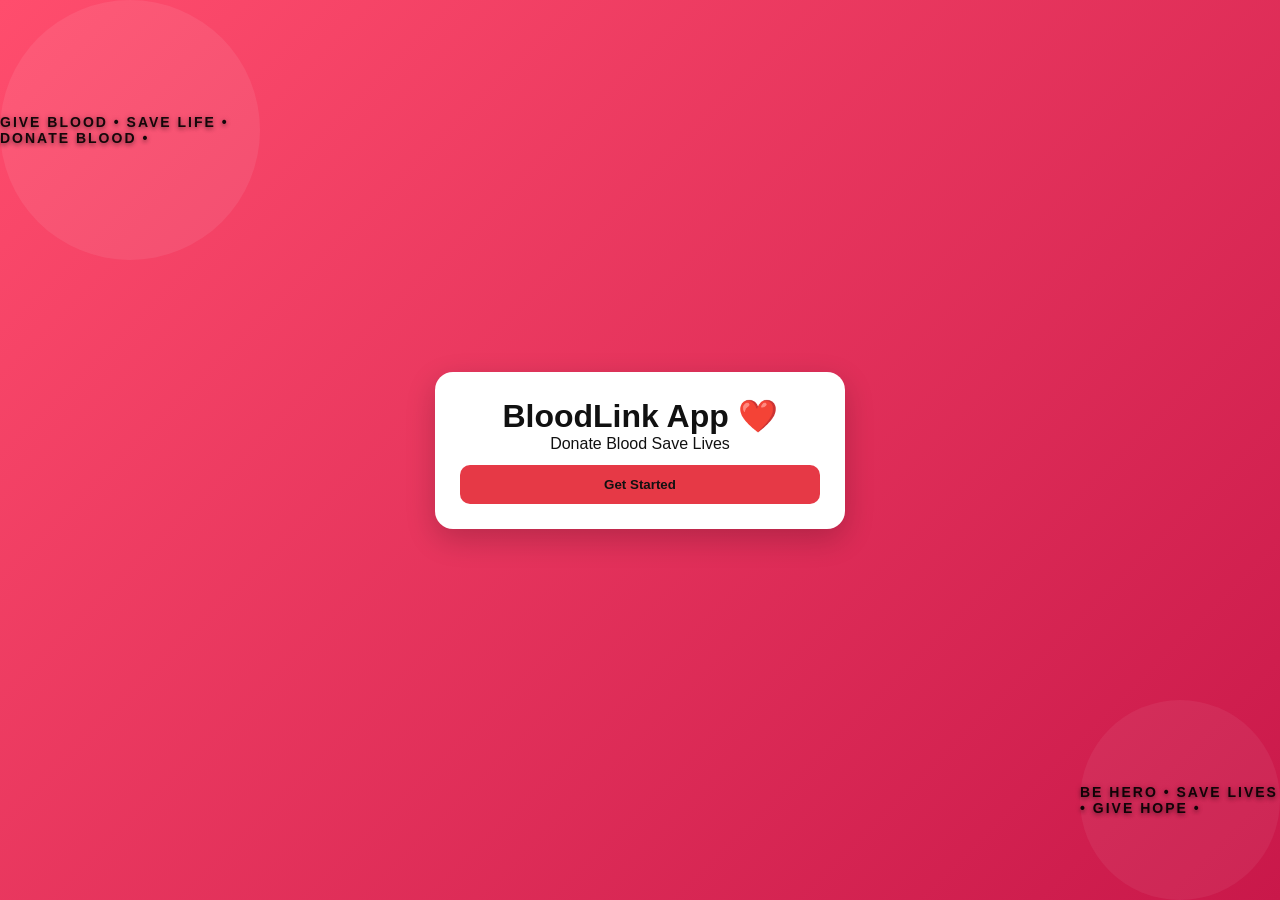
<file: frontend/index.html>
<!DOCTYPE html>
<html lang="en">
<head>
    <meta charset="UTF-8">
    <title>BloodLink App</title>

    <!-- CSS -->
    <link rel="stylesheet" href="css/style.css">
</head>

<body>
    <div class="circle1">
    GIVE BLOOD • SAVE LIFE • DONATE BLOOD •
    </div>

    <div class="circle2">
    BE HERO • SAVE LIVES • GIVE HOPE •
    </div>

    <div class="home">
        <h1>BloodLink App ❤️</h1>
        <p>Donate Blood Save Lives</p>

        <button onclick="goToRegister()">
            Get Started
        </button>
    </div>

    <!-- JS -->
    <script src="js/app.js"></script>

</body>
</html>
</file>
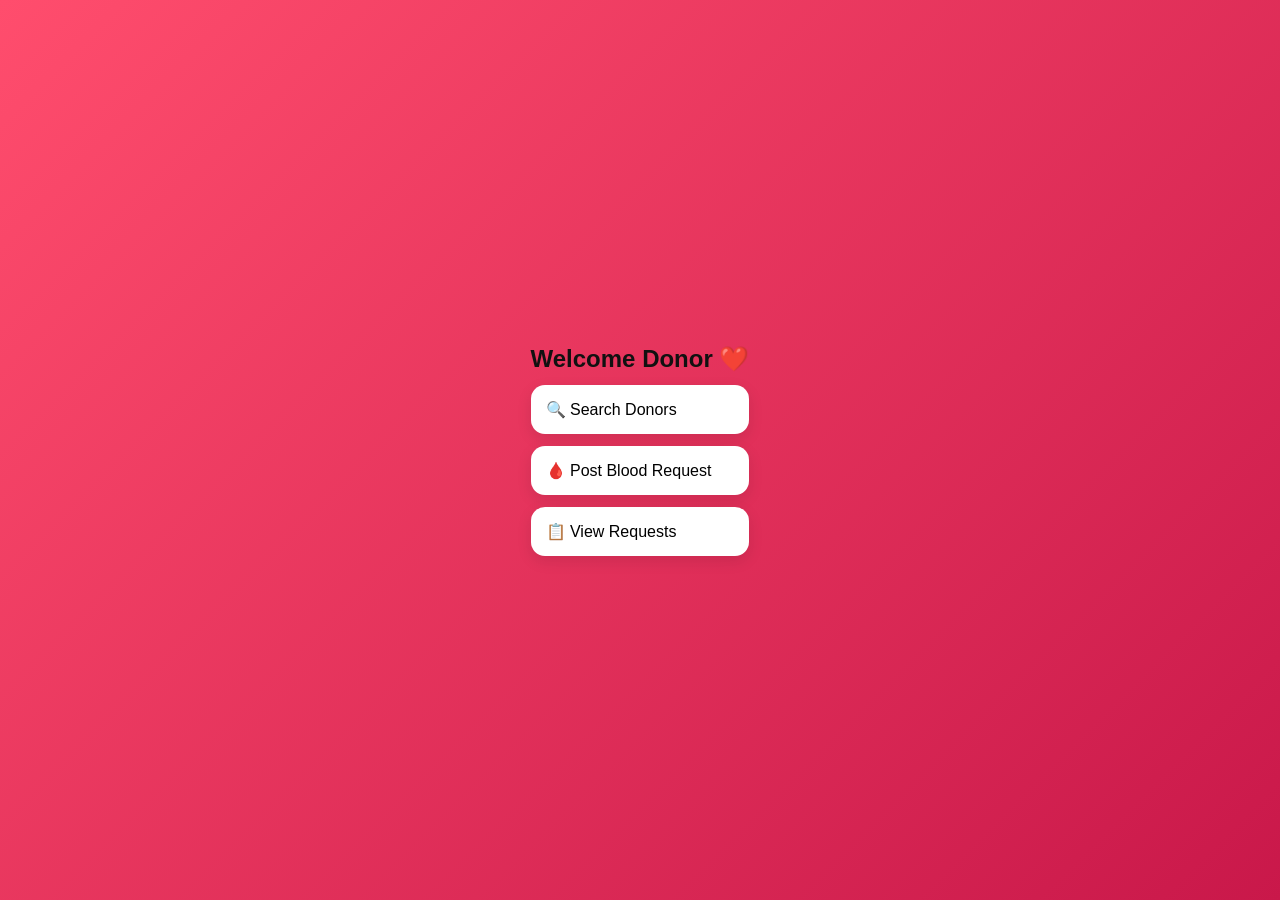
<file: frontend/pages/dashboard.html>
<!DOCTYPE html>
<html>
<head>
    <title>Dashboard</title>
    <link rel="stylesheet" href="../css/style.css">
</head>

<body>

<div class="dashboard">

    <h2>Welcome Donor ❤️</h2>

    <div class="card" onclick="goToSearch()">
        🔍 Search Donors
    </div>

    <div class="card" onclick="goToRequest()">
        🩸 Post Blood Request
    </div>

    <div class="card">
        📋 View Requests
    </div>

</div>

<script src="../js/app.js"></script>

</body>
</html>
</file>
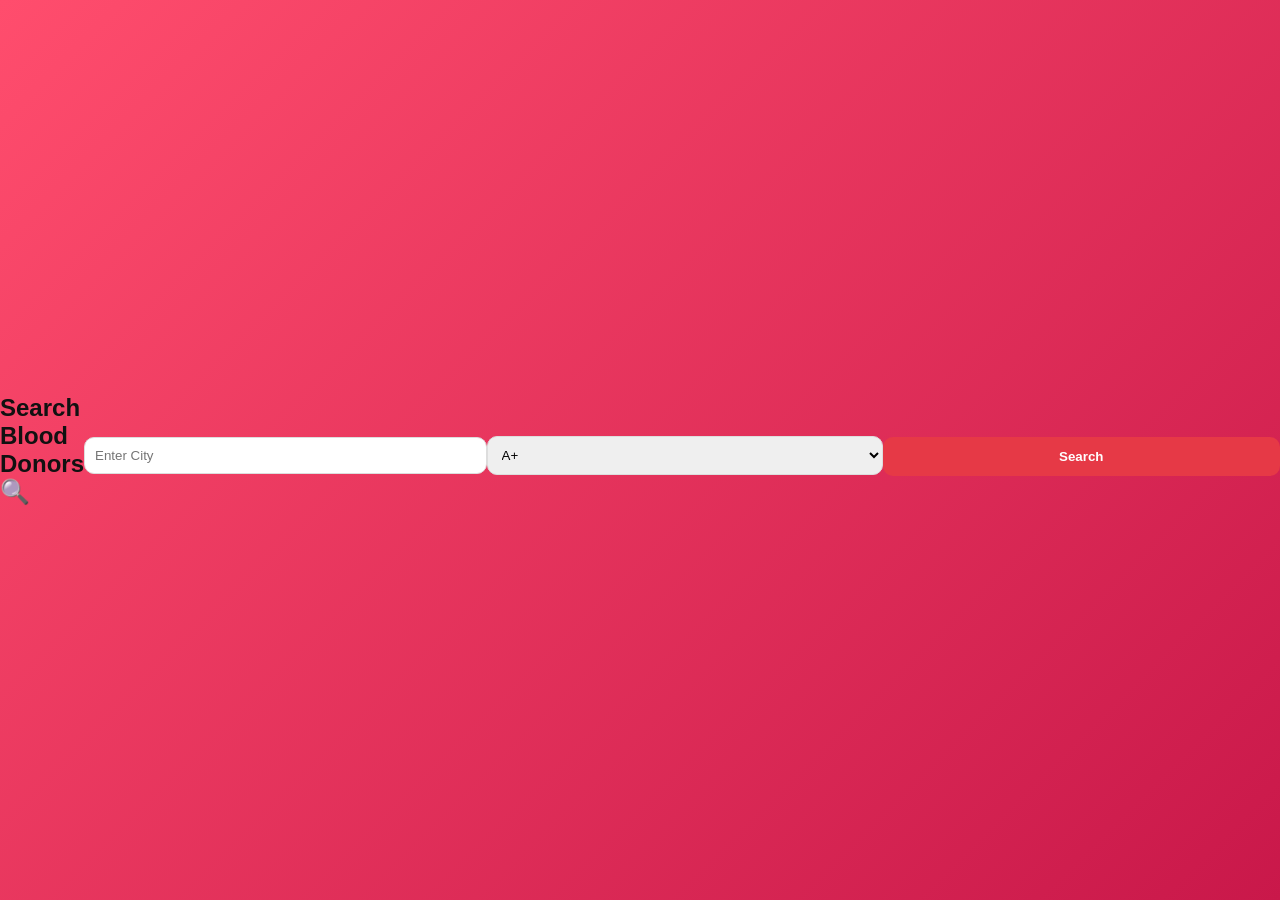
<file: frontend/pages/donors.html>
<!DOCTYPE html>
<html>
<head>
    <title>Donors</title>
    <link rel="stylesheet" href="../css/style.css">
</head>

<body>

<h2>Search Blood Donors 🔍</h2>

<!-- INPUTS -->
<input type="text" id="city" placeholder="Enter City">

<select id="blood">
    <option value="A_POS">A+</option>
    <option value="B_POS">B+</option>
    <option value="O_POS">O+</option>
    <option value="AB_POS">AB+</option>
</select>

<!-- BUTTON -->
<button onclick="searchDonors()">Search</button>

<!-- RESULTS -->
<div id="results"></div>

<!-- JS -->
<script src="../js/search.js"></script>
<script src="../js/api.js"></script>

</body>
</html>
</file>
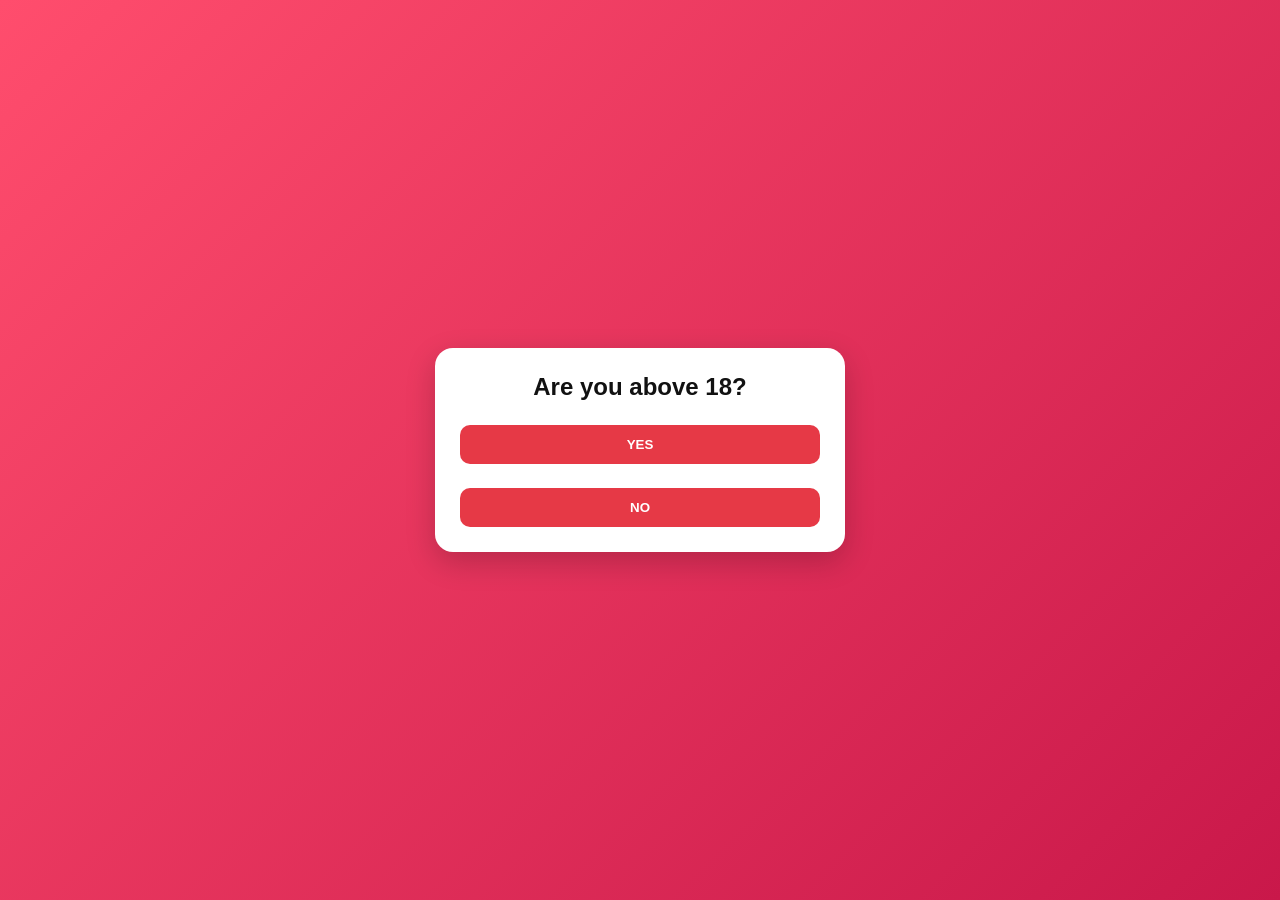
<file: frontend/pages/register.html>
<!DOCTYPE html>
<html>
<head>
    <title>Register</title>

    <link rel="stylesheet" href="../css/style.css">
</head>

<body>

    <div id="app">

        <h2>Are you above 18?</h2>

        <button onclick="nextStep('yes')">YES</button>

        <button onclick="nextStep('no')">NO</button>

    </div>

    <script src="../js/register.js"></script>

</body>
</html>
</file>
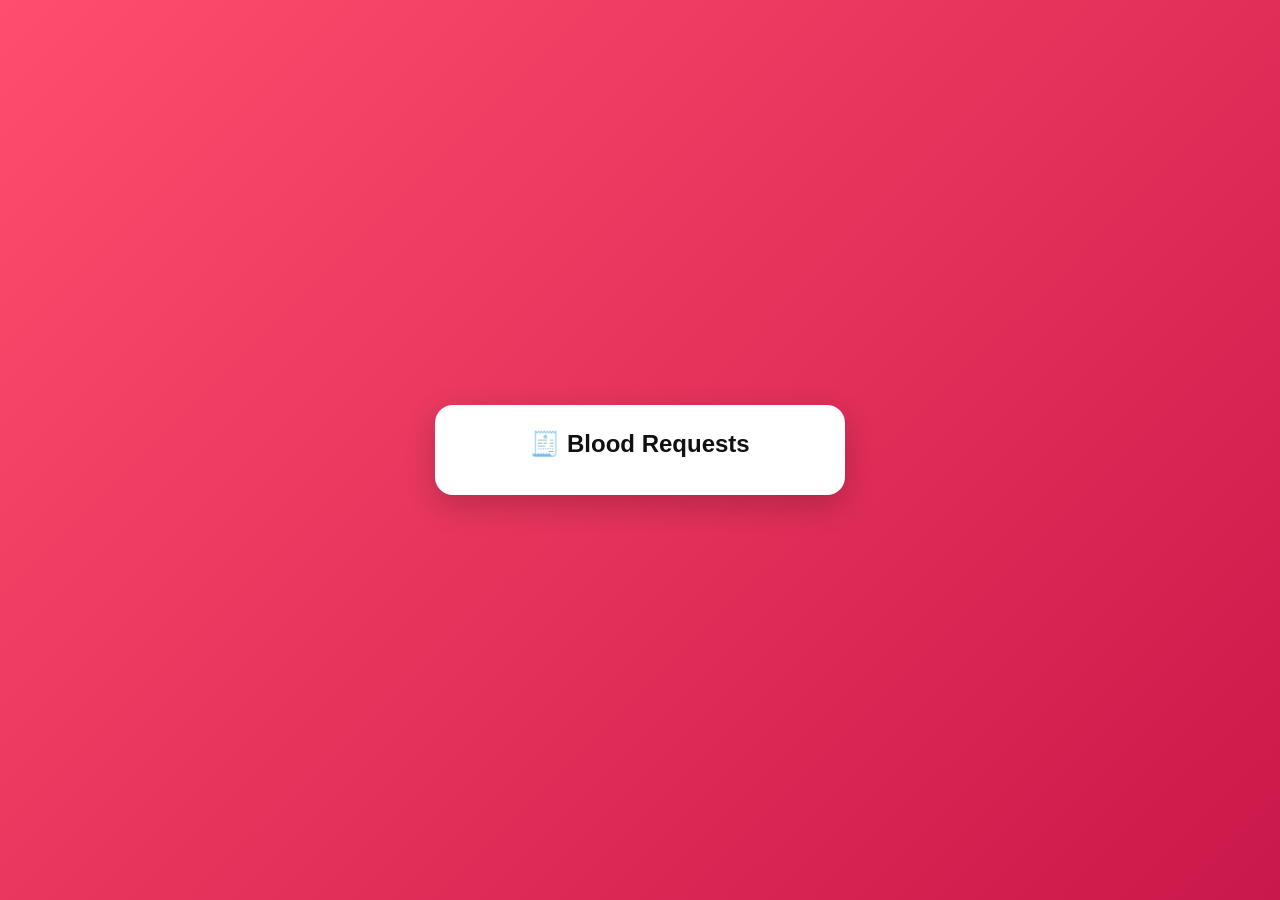
<file: frontend/pages/requests.html>
<!DOCTYPE html>
<html>
<head>
    <title>Blood Requests</title>
    <link rel="stylesheet" href="../css/style.css">
</head>

<body>

<div id="app">

    <h2>🧾 Blood Requests</h2>

    <div id="requestList"></div>

</div>

<script src="../js/api.js"></script>
<script src="../js/request.js"></script>

</body>
</html>
</file>
<file: frontend/css/style.css>
body{
    margin:0;
    padding:0;
    font-family:Arial;
    background:linear-gradient(135deg,#ff4d6d,#c9184a);
    min-height:100vh;
    display:flex;
    justify-content:center;
    align-items:center;
}

/* MAIN APP BOX */
#app,
.home{
    background:white;
    width:360px;
    padding:25px;
    border-radius:18px;
    text-align:center;
    box-shadow:0 10px 30px rgba(0,0,0,0.2);
    animation:fadeIn 0.5s ease;
    position:relative;
    z-index:2;
}

/* FORCE HOME TEXT BLACK */
.home,
.home *{
    color:#111 !important;
}

/* HEADINGS */
h1,h2{
    margin-bottom:15px;
    color:#111;
}

/* PARAGRAPH */
p{
    color:gray;
}

/* INPUTS */
input, select{
    width:100%;
    padding:10px;
    margin-top:10px;
    border:1px solid #ddd;
    border-radius:10px;
    outline:none;
}

/* BUTTONS */
button{
    width:100%;
    padding:12px;
    margin-top:12px;
    border:none;
    border-radius:10px;
    background:#e63946;
    color:white;
    font-weight:bold;
    cursor:pointer;
    transition:0.3s;
}

button:hover{
    background:#c9184a;
    transform:scale(1.03);
}

/* BLOOD GROUP GRID */
.blood-group{
    display:grid;
    grid-template-columns:1fr 1fr;
    gap:10px;
    margin-top:15px;
}

.blood-group button{
    background:#ff4d6d;
}

/* GENDER */
.gender-container{
    display:flex;
    gap:10px;
    margin-top:15px;
}

.gender-card{
    flex:1;
    background:#fff0f3;
    border-radius:12px;
    padding:10px;
    cursor:pointer;
    transition:0.3s;
}

.gender-card:hover{
    transform:scale(1.05);
}

.gender-card img{
    width:100%;
    height:100px;
    object-fit:contain;
}

/* CARD DESIGN */
.card{
    background:#fff;
    padding:15px;
    margin-top:12px;
    border-radius:14px;
    box-shadow:0 5px 15px rgba(0,0,0,0.1);
    text-align:left;
    position:relative;
    transition:0.3s;
}

.card:hover{
    transform:translateY(-4px);
}

/* BLOOD BADGE */
.blood-badge{
    position:absolute;
    top:10px;
    right:10px;
    background:#e63946;
    color:white;
    padding:5px 10px;
    border-radius:20px;
    font-size:12px;
}

/* CITY TEXT */
.city{
    color:gray;
    margin:6px 0;
}

/* CONTACT BUTTON */
.contact-btn{
    width:100%;
    padding:10px;
    border:none;
    background:#2ecc71;
    color:white;
    border-radius:10px;
    font-weight:bold;
    cursor:pointer;
    margin-top:10px;
}

.contact-btn:hover{
    background:#27ae60;
}

/* RESULTS */
#results{
    margin-top:15px;
}

/* ANIMATION */
@keyframes fadeIn{
    from{opacity:0; transform:translateY(20px);}
    to{opacity:1; transform:translateY(0);}
}  

/* BACKGROUND CIRCLES ONLY (SAFE ADDITION) */

.circle1{
    position:fixed;
    width:220px;
    height:220px;
    background:rgba(255,255,255,0.08);
    border-radius:50%;
    top:-70px;
    left:-70px;
    z-index:0;
}

.circle2{
    position:fixed;
    width:180px;
    height:180px;
    background:rgba(255,255,255,0.08);
    border-radius:50%;
    bottom:-70px;
    right:-70px;
    z-index:0;
}

/* MOVING CIRCLES */
.circle1, .circle2{
    position:fixed;
    border-radius:50%;
    display:flex;
    justify-content:center;
    align-items:center;
    z-index:0;
}

/* BIG CIRCLE */
.circle1{
    width:250px;
    height:250px;
    top:-80px;
    left:-80px;
    animation:moveCircle1 12s linear infinite;
}

/* SMALL CIRCLE */
.circle2{
    width:180px;
    height:180px;
    bottom:-70px;
    right:-70px;
    animation:moveCircle2 15s linear infinite;
}

/* TEXT INSIDE CIRCLE */
.circle1 span,
.circle2 span{
    font-size:14px;
    font-weight:bold;
    color:rgba(255,255,255,0.15);
    white-space:nowrap;
}

/* MOVEMENT ANIMATION */
/* FIXED BACKGROUND CIRCLES */


/* FULL SCREEN MOVING CIRCLES */
.circle1,
.circle2{
    position:fixed;
    border-radius:50%;
    display:flex;
    justify-content:center;
    align-items:center;
    font-weight:bold;
    color:rgba(0,0,0,0.9);
    text-shadow:
    0 2px 4px rgba(0,0,0,0.4),
    0 0 6px rgba(0,0,0,0.2);
    font-weight:900;
    font-size:14px;
    letter-spacing:2px;
    z-index:0;
    pointer-events:none;
}

/* BIG CIRCLE */
.circle1{
    width:260px;
    height:260px;
    background:rgba(255,255,255,0.08);
    top:0;
    left:0;
    animation:move1 12s linear infinite;
}

/* SMALL CIRCLE */
.circle2{
    width:200px;
    height:200px;
    background:rgba(255,255,255,0.06);
    bottom:0;
    right:0;
    animation:move2 14s linear infinite;
}

/* MOVEMENT AROUND SCREEN */
@keyframes move1{
    0%   {transform:translate(0,0);}
    25%  {transform:translate(70vw,10vh);}
    50%  {transform:translate(70vw,70vh);}
    75%  {transform:translate(10vw,70vh);}
    100% {transform:translate(0,0);}
}

@keyframes move2{
    0%   {transform:translate(0,0);}
    25%  {transform:translate(-60vw,20vh);}
    50%  {transform:translate(-60vw,-60vh);}
    75%  {transform:translate(10vw,-60vh);}
    100% {transform:translate(0,0);}
}

/* MAIN APP SAFE FRONT */
.home{
    position:relative;
    z-index:2;
}



/* FORCE PURE VERTICAL LAYOUT */
#app{
    display:flex !important;
    flex-direction:column !important;
    align-items:stretch !important;
    gap:12px;
}

/* EVERY ELEMENT FULL WIDTH */
#app > *{
    width:100% !important;
    display:block;
}

/* REMOVE INLINE LOOK */
h1, h2, p{
    margin:0;
    padding:0;
}
</file>
